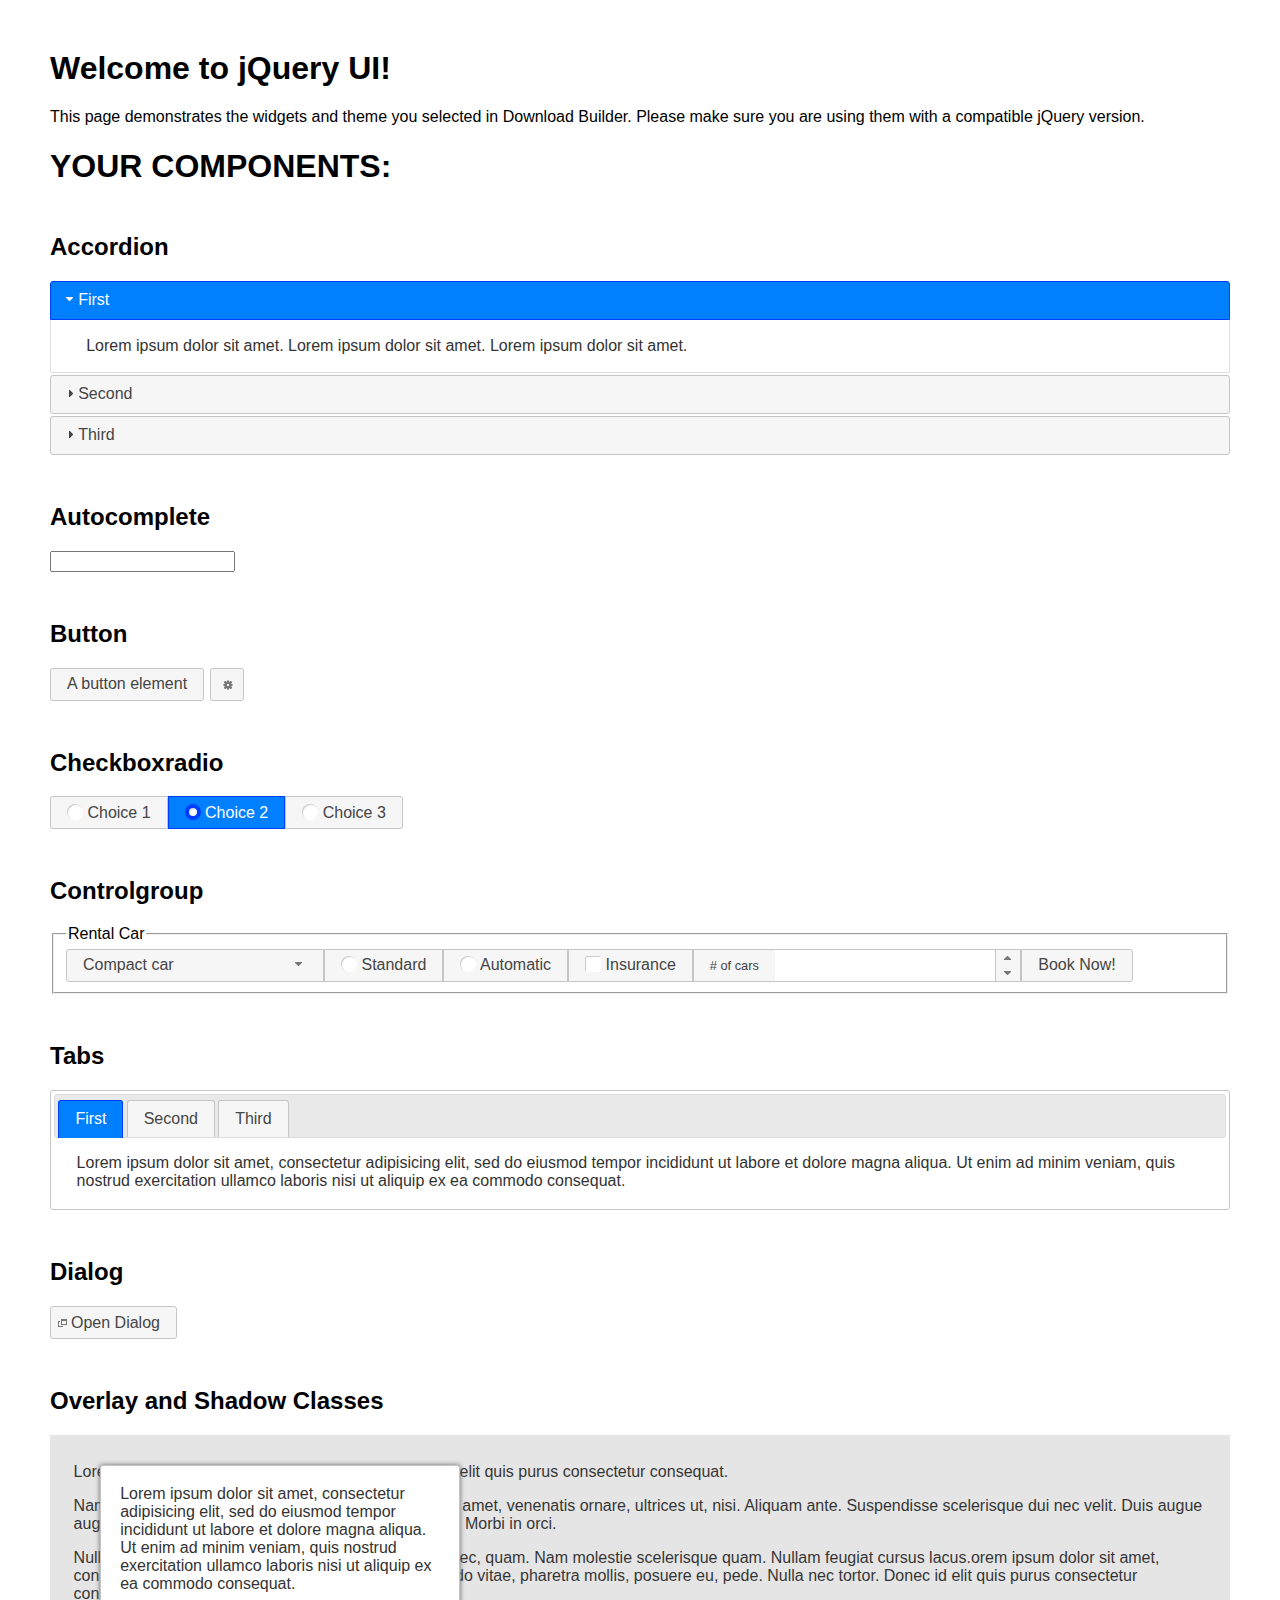
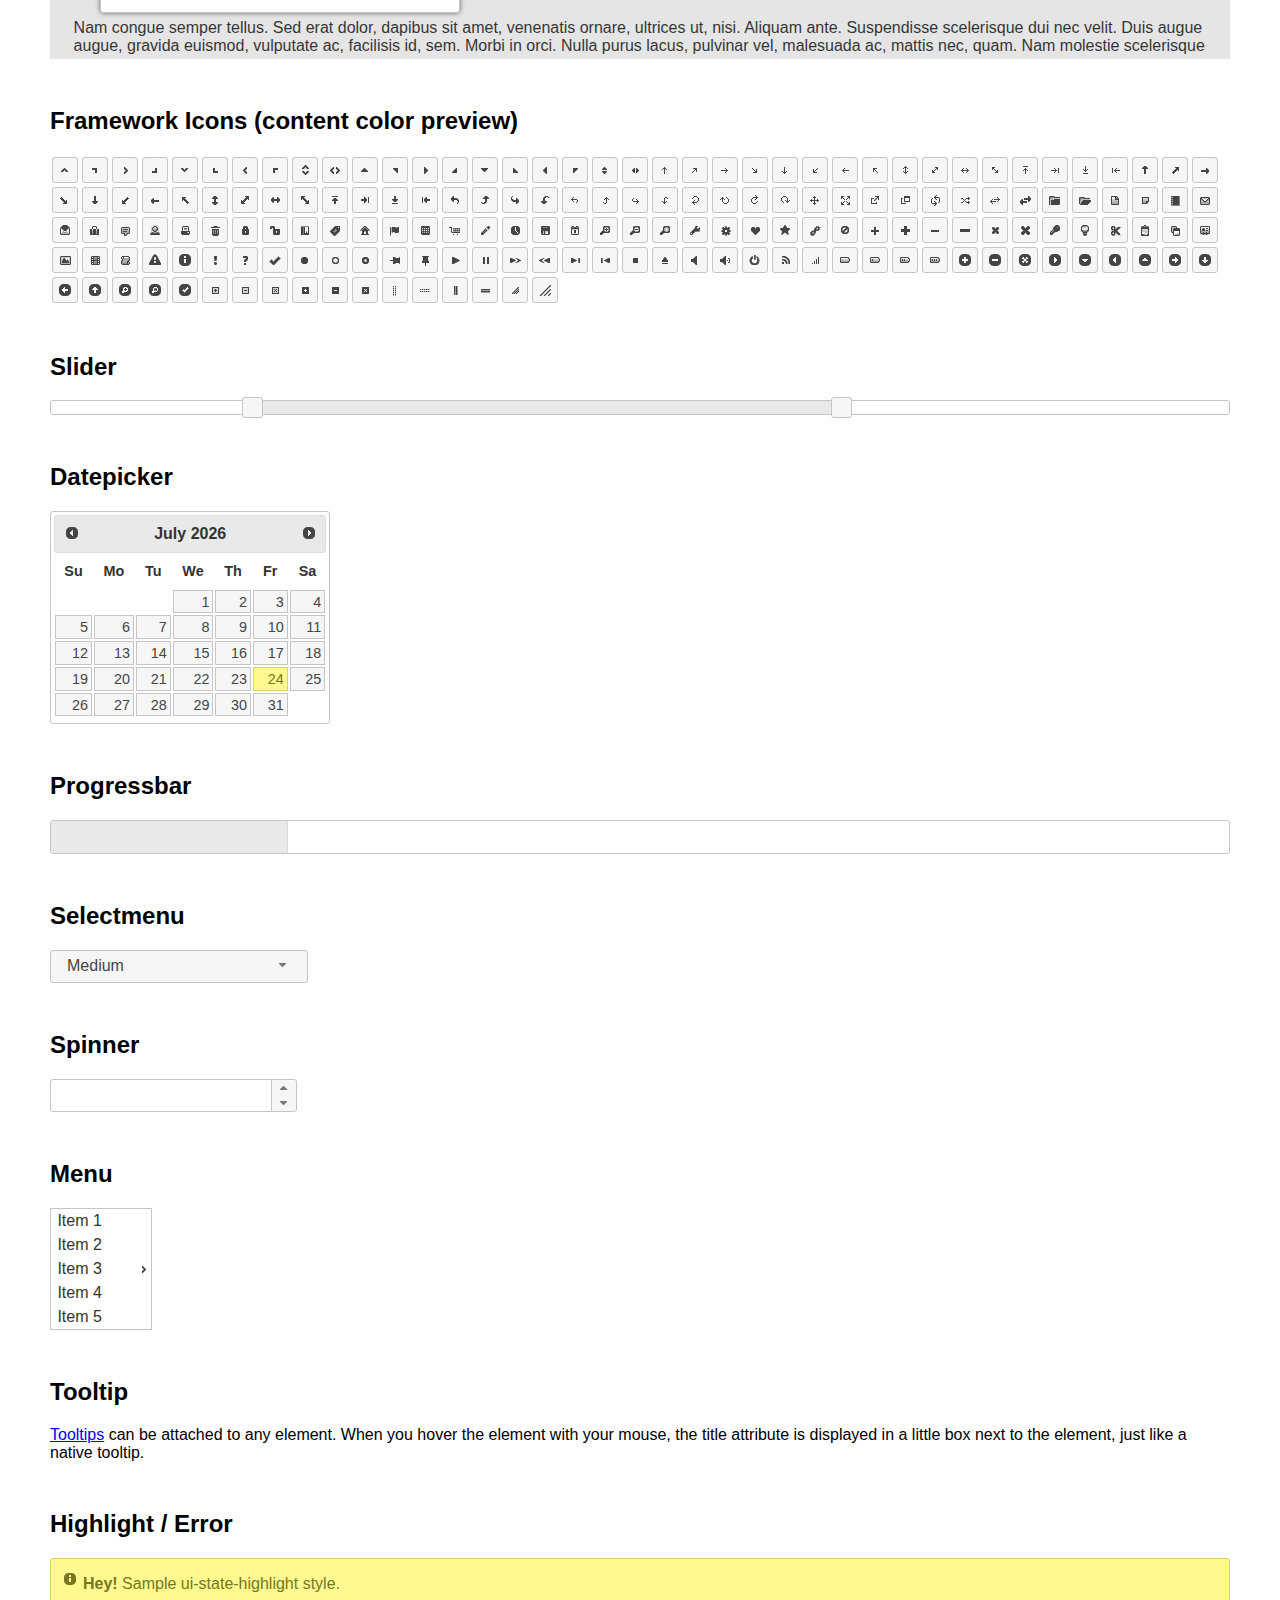
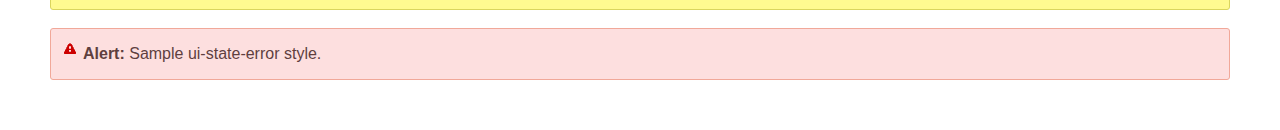
<file: static/jquery-ui-1.13.2/index.html>
<!doctype html>
<html lang="us">
<head>
	<meta charset="utf-8">
	<title>jQuery UI Example Page</title>
	<link href="jquery-ui.css" rel="stylesheet">
	<style>
	body{
		font-family: "Trebuchet MS", sans-serif;
		margin: 50px;
	}
	.demoHeaders {
		margin-top: 2em;
	}
	#dialog-link {
		padding: .4em 1em .4em 20px;
		text-decoration: none;
		position: relative;
	}
	#dialog-link span.ui-icon {
		margin: 0 5px 0 0;
		position: absolute;
		left: .2em;
		top: 50%;
		margin-top: -8px;
	}
	#icons {
		margin: 0;
		padding: 0;
	}
	#icons li {
		margin: 2px;
		position: relative;
		padding: 4px 0;
		cursor: pointer;
		float: left;
		list-style: none;
	}
	#icons span.ui-icon {
		float: left;
		margin: 0 4px;
	}
	.fakewindowcontain .ui-widget-overlay {
		position: absolute;
	}
	select {
		width: 200px;
	}
	</style>
</head>
<body>

<h1>Welcome to jQuery UI!</h1>

<div class="ui-widget">
	<p>This page demonstrates the widgets and theme you selected in Download Builder. Please make sure you are using them with a compatible jQuery version.</p>
</div>

<h1>YOUR COMPONENTS:</h1>

<!-- Accordion -->
<h2 class="demoHeaders">Accordion</h2>
<div id="accordion">
	<h3>First</h3>
	<div>Lorem ipsum dolor sit amet. Lorem ipsum dolor sit amet. Lorem ipsum dolor sit amet.</div>
	<h3>Second</h3>
	<div>Phasellus mattis tincidunt nibh.</div>
	<h3>Third</h3>
	<div>Nam dui erat, auctor a, dignissim quis.</div>
</div>

<!-- Autocomplete -->
<h2 class="demoHeaders">Autocomplete</h2>
<div>
	<input id="autocomplete" title="type &quot;a&quot;">
</div>

<!-- Button -->
<h2 class="demoHeaders">Button</h2>
<button id="button">A button element</button>
<button id="button-icon">An icon-only button</button>

<!-- Checkboxradio -->
<h2 class="demoHeaders">Checkboxradio</h2>
<form style="margin-top: 1em;">
	<div id="radioset">
		<input type="radio" id="radio1" name="radio"><label for="radio1">Choice 1</label>
		<input type="radio" id="radio2" name="radio" checked="checked"><label for="radio2">Choice 2</label>
		<input type="radio" id="radio3" name="radio"><label for="radio3">Choice 3</label>
	</div>
</form>

<!-- Controlgroup -->
<h2 class="demoHeaders">Controlgroup</h2>
<fieldset>
	<legend>Rental Car</legend>
	<div id="controlgroup">
		<select id="car-type">
			<option>Compact car</option>
			<option>Midsize car</option>
			<option>Full size car</option>
			<option>SUV</option>
			<option>Luxury</option>
			<option>Truck</option>
			<option>Van</option>
		</select>
		<label for="transmission-standard">Standard</label>
		<input type="radio" name="transmission" id="transmission-standard">
		<label for="transmission-automatic">Automatic</label>
		<input type="radio" name="transmission" id="transmission-automatic">
		<label for="insurance">Insurance</label>
		<input type="checkbox" name="insurance" id="insurance">
		<label for="horizontal-spinner" class="ui-controlgroup-label"># of cars</label>
		<input id="horizontal-spinner" class="ui-spinner-input">
		<button>Book Now!</button>
	</div>
</fieldset>

<!-- Tabs -->
<h2 class="demoHeaders">Tabs</h2>
<div id="tabs">
	<ul>
		<li><a href="#tabs-1">First</a></li>
		<li><a href="#tabs-2">Second</a></li>
		<li><a href="#tabs-3">Third</a></li>
	</ul>
	<div id="tabs-1">Lorem ipsum dolor sit amet, consectetur adipisicing elit, sed do eiusmod tempor incididunt ut labore et dolore magna aliqua. Ut enim ad minim veniam, quis nostrud exercitation ullamco laboris nisi ut aliquip ex ea commodo consequat.</div>
	<div id="tabs-2">Phasellus mattis tincidunt nibh. Cras orci urna, blandit id, pretium vel, aliquet ornare, felis. Maecenas scelerisque sem non nisl. Fusce sed lorem in enim dictum bibendum.</div>
	<div id="tabs-3">Nam dui erat, auctor a, dignissim quis, sollicitudin eu, felis. Pellentesque nisi urna, interdum eget, sagittis et, consequat vestibulum, lacus. Mauris porttitor ullamcorper augue.</div>
</div>

<h2 class="demoHeaders">Dialog</h2>
<p>
	<button id="dialog-link" class="ui-button ui-corner-all ui-widget">
		<span class="ui-icon ui-icon-newwin"></span>Open Dialog
	</button>
</p>

<h2 class="demoHeaders">Overlay and Shadow Classes</h2>
<div style="position: relative; width: 96%; height: 200px; padding:1% 2%; overflow:hidden;" class="fakewindowcontain">
	<p>Lorem ipsum dolor sit amet,  Nulla nec tortor. Donec id elit quis purus consectetur consequat. </p><p>Nam congue semper tellus. Sed erat dolor, dapibus sit amet, venenatis ornare, ultrices ut, nisi. Aliquam ante. Suspendisse scelerisque dui nec velit. Duis augue augue, gravida euismod, vulputate ac, facilisis id, sem. Morbi in orci. </p><p>Nulla purus lacus, pulvinar vel, malesuada ac, mattis nec, quam. Nam molestie scelerisque quam. Nullam feugiat cursus lacus.orem ipsum dolor sit amet, consectetur adipiscing elit. Donec libero risus, commodo vitae, pharetra mollis, posuere eu, pede. Nulla nec tortor. Donec id elit quis purus consectetur consequat. </p><p>Nam congue semper tellus. Sed erat dolor, dapibus sit amet, venenatis ornare, ultrices ut, nisi. Aliquam ante. Suspendisse scelerisque dui nec velit. Duis augue augue, gravida euismod, vulputate ac, facilisis id, sem. Morbi in orci. Nulla purus lacus, pulvinar vel, malesuada ac, mattis nec, quam. Nam molestie scelerisque quam. </p><p>Nullam feugiat cursus lacus.orem ipsum dolor sit amet, consectetur adipiscing elit. Donec libero risus, commodo vitae, pharetra mollis, posuere eu, pede. Nulla nec tortor. Donec id elit quis purus consectetur consequat. Nam congue semper tellus. Sed erat dolor, dapibus sit amet, venenatis ornare, ultrices ut, nisi. Aliquam ante. </p><p>Suspendisse scelerisque dui nec velit. Duis augue augue, gravida euismod, vulputate ac, facilisis id, sem. Morbi in orci. Nulla purus lacus, pulvinar vel, malesuada ac, mattis nec, quam. Nam molestie scelerisque quam. Nullam feugiat cursus lacus.orem ipsum dolor sit amet, consectetur adipiscing elit. Donec libero risus, commodo vitae, pharetra mollis, posuere eu, pede. Nulla nec tortor. Donec id elit quis purus consectetur consequat. Nam congue semper tellus. Sed erat dolor, dapibus sit amet, venenatis ornare, ultrices ut, nisi. </p>

	<!-- ui-dialog -->
	<div class="ui-widget-overlay ui-front"></div>
	<div style="position: absolute; width: 320px; left: 50px; top: 30px; padding: 1.2em" class="ui-widget ui-front ui-widget-content ui-corner-all ui-widget-shadow">
		Lorem ipsum dolor sit amet, consectetur adipisicing elit, sed do eiusmod tempor incididunt ut labore et dolore magna aliqua. Ut enim ad minim veniam, quis nostrud exercitation ullamco laboris nisi ut aliquip ex ea commodo consequat.
	</div>

</div>

<!-- ui-dialog -->
<div id="dialog" title="Dialog Title">
	<p>Lorem ipsum dolor sit amet, consectetur adipisicing elit, sed do eiusmod tempor incididunt ut labore et dolore magna aliqua. Ut enim ad minim veniam, quis nostrud exercitation ullamco laboris nisi ut aliquip ex ea commodo consequat.</p>
</div>


<h2 class="demoHeaders">Framework Icons (content color preview)</h2>
<ul id="icons" class="ui-widget ui-helper-clearfix">
	<li class="ui-state-default ui-corner-all" title=".ui-icon-caret-1-n"><span class="ui-icon ui-icon-caret-1-n"></span></li>
	<li class="ui-state-default ui-corner-all" title=".ui-icon-caret-1-ne"><span class="ui-icon ui-icon-caret-1-ne"></span></li>
	<li class="ui-state-default ui-corner-all" title=".ui-icon-caret-1-e"><span class="ui-icon ui-icon-caret-1-e"></span></li>
	<li class="ui-state-default ui-corner-all" title=".ui-icon-caret-1-se"><span class="ui-icon ui-icon-caret-1-se"></span></li>
	<li class="ui-state-default ui-corner-all" title=".ui-icon-caret-1-s"><span class="ui-icon ui-icon-caret-1-s"></span></li>
	<li class="ui-state-default ui-corner-all" title=".ui-icon-caret-1-sw"><span class="ui-icon ui-icon-caret-1-sw"></span></li>
	<li class="ui-state-default ui-corner-all" title=".ui-icon-caret-1-w"><span class="ui-icon ui-icon-caret-1-w"></span></li>
	<li class="ui-state-default ui-corner-all" title=".ui-icon-caret-1-nw"><span class="ui-icon ui-icon-caret-1-nw"></span></li>
	<li class="ui-state-default ui-corner-all" title=".ui-icon-caret-2-n-s"><span class="ui-icon ui-icon-caret-2-n-s"></span></li>
	<li class="ui-state-default ui-corner-all" title=".ui-icon-caret-2-e-w"><span class="ui-icon ui-icon-caret-2-e-w"></span></li>
	<li class="ui-state-default ui-corner-all" title=".ui-icon-triangle-1-n"><span class="ui-icon ui-icon-triangle-1-n"></span></li>
	<li class="ui-state-default ui-corner-all" title=".ui-icon-triangle-1-ne"><span class="ui-icon ui-icon-triangle-1-ne"></span></li>
	<li class="ui-state-default ui-corner-all" title=".ui-icon-triangle-1-e"><span class="ui-icon ui-icon-triangle-1-e"></span></li>
	<li class="ui-state-default ui-corner-all" title=".ui-icon-triangle-1-se"><span class="ui-icon ui-icon-triangle-1-se"></span></li>
	<li class="ui-state-default ui-corner-all" title=".ui-icon-triangle-1-s"><span class="ui-icon ui-icon-triangle-1-s"></span></li>
	<li class="ui-state-default ui-corner-all" title=".ui-icon-triangle-1-sw"><span class="ui-icon ui-icon-triangle-1-sw"></span></li>
	<li class="ui-state-default ui-corner-all" title=".ui-icon-triangle-1-w"><span class="ui-icon ui-icon-triangle-1-w"></span></li>
	<li class="ui-state-default ui-corner-all" title=".ui-icon-triangle-1-nw"><span class="ui-icon ui-icon-triangle-1-nw"></span></li>
	<li class="ui-state-default ui-corner-all" title=".ui-icon-triangle-2-n-s"><span class="ui-icon ui-icon-triangle-2-n-s"></span></li>
	<li class="ui-state-default ui-corner-all" title=".ui-icon-triangle-2-e-w"><span class="ui-icon ui-icon-triangle-2-e-w"></span></li>
	<li class="ui-state-default ui-corner-all" title=".ui-icon-arrow-1-n"><span class="ui-icon ui-icon-arrow-1-n"></span></li>
	<li class="ui-state-default ui-corner-all" title=".ui-icon-arrow-1-ne"><span class="ui-icon ui-icon-arrow-1-ne"></span></li>
	<li class="ui-state-default ui-corner-all" title=".ui-icon-arrow-1-e"><span class="ui-icon ui-icon-arrow-1-e"></span></li>
	<li class="ui-state-default ui-corner-all" title=".ui-icon-arrow-1-se"><span class="ui-icon ui-icon-arrow-1-se"></span></li>
	<li class="ui-state-default ui-corner-all" title=".ui-icon-arrow-1-s"><span class="ui-icon ui-icon-arrow-1-s"></span></li>
	<li class="ui-state-default ui-corner-all" title=".ui-icon-arrow-1-sw"><span class="ui-icon ui-icon-arrow-1-sw"></span></li>
	<li class="ui-state-default ui-corner-all" title=".ui-icon-arrow-1-w"><span class="ui-icon ui-icon-arrow-1-w"></span></li>
	<li class="ui-state-default ui-corner-all" title=".ui-icon-arrow-1-nw"><span class="ui-icon ui-icon-arrow-1-nw"></span></li>
	<li class="ui-state-default ui-corner-all" title=".ui-icon-arrow-2-n-s"><span class="ui-icon ui-icon-arrow-2-n-s"></span></li>
	<li class="ui-state-default ui-corner-all" title=".ui-icon-arrow-2-ne-sw"><span class="ui-icon ui-icon-arrow-2-ne-sw"></span></li>
	<li class="ui-state-default ui-corner-all" title=".ui-icon-arrow-2-e-w"><span class="ui-icon ui-icon-arrow-2-e-w"></span></li>
	<li class="ui-state-default ui-corner-all" title=".ui-icon-arrow-2-se-nw"><span class="ui-icon ui-icon-arrow-2-se-nw"></span></li>
	<li class="ui-state-default ui-corner-all" title=".ui-icon-arrowstop-1-n"><span class="ui-icon ui-icon-arrowstop-1-n"></span></li>
	<li class="ui-state-default ui-corner-all" title=".ui-icon-arrowstop-1-e"><span class="ui-icon ui-icon-arrowstop-1-e"></span></li>
	<li class="ui-state-default ui-corner-all" title=".ui-icon-arrowstop-1-s"><span class="ui-icon ui-icon-arrowstop-1-s"></span></li>
	<li class="ui-state-default ui-corner-all" title=".ui-icon-arrowstop-1-w"><span class="ui-icon ui-icon-arrowstop-1-w"></span></li>
	<li class="ui-state-default ui-corner-all" title=".ui-icon-arrowthick-1-n"><span class="ui-icon ui-icon-arrowthick-1-n"></span></li>
	<li class="ui-state-default ui-corner-all" title=".ui-icon-arrowthick-1-ne"><span class="ui-icon ui-icon-arrowthick-1-ne"></span></li>
	<li class="ui-state-default ui-corner-all" title=".ui-icon-arrowthick-1-e"><span class="ui-icon ui-icon-arrowthick-1-e"></span></li>
	<li class="ui-state-default ui-corner-all" title=".ui-icon-arrowthick-1-se"><span class="ui-icon ui-icon-arrowthick-1-se"></span></li>
	<li class="ui-state-default ui-corner-all" title=".ui-icon-arrowthick-1-s"><span class="ui-icon ui-icon-arrowthick-1-s"></span></li>
	<li class="ui-state-default ui-corner-all" title=".ui-icon-arrowthick-1-sw"><span class="ui-icon ui-icon-arrowthick-1-sw"></span></li>
	<li class="ui-state-default ui-corner-all" title=".ui-icon-arrowthick-1-w"><span class="ui-icon ui-icon-arrowthick-1-w"></span></li>
	<li class="ui-state-default ui-corner-all" title=".ui-icon-arrowthick-1-nw"><span class="ui-icon ui-icon-arrowthick-1-nw"></span></li>
	<li class="ui-state-default ui-corner-all" title=".ui-icon-arrowthick-2-n-s"><span class="ui-icon ui-icon-arrowthick-2-n-s"></span></li>
	<li class="ui-state-default ui-corner-all" title=".ui-icon-arrowthick-2-ne-sw"><span class="ui-icon ui-icon-arrowthick-2-ne-sw"></span></li>
	<li class="ui-state-default ui-corner-all" title=".ui-icon-arrowthick-2-e-w"><span class="ui-icon ui-icon-arrowthick-2-e-w"></span></li>
	<li class="ui-state-default ui-corner-all" title=".ui-icon-arrowthick-2-se-nw"><span class="ui-icon ui-icon-arrowthick-2-se-nw"></span></li>
	<li class="ui-state-default ui-corner-all" title=".ui-icon-arrowthickstop-1-n"><span class="ui-icon ui-icon-arrowthickstop-1-n"></span></li>
	<li class="ui-state-default ui-corner-all" title=".ui-icon-arrowthickstop-1-e"><span class="ui-icon ui-icon-arrowthickstop-1-e"></span></li>
	<li class="ui-state-default ui-corner-all" title=".ui-icon-arrowthickstop-1-s"><span class="ui-icon ui-icon-arrowthickstop-1-s"></span></li>
	<li class="ui-state-default ui-corner-all" title=".ui-icon-arrowthickstop-1-w"><span class="ui-icon ui-icon-arrowthickstop-1-w"></span></li>
	<li class="ui-state-default ui-corner-all" title=".ui-icon-arrowreturnthick-1-w"><span class="ui-icon ui-icon-arrowreturnthick-1-w"></span></li>
	<li class="ui-state-default ui-corner-all" title=".ui-icon-arrowreturnthick-1-n"><span class="ui-icon ui-icon-arrowreturnthick-1-n"></span></li>
	<li class="ui-state-default ui-corner-all" title=".ui-icon-arrowreturnthick-1-e"><span class="ui-icon ui-icon-arrowreturnthick-1-e"></span></li>
	<li class="ui-state-default ui-corner-all" title=".ui-icon-arrowreturnthick-1-s"><span class="ui-icon ui-icon-arrowreturnthick-1-s"></span></li>
	<li class="ui-state-default ui-corner-all" title=".ui-icon-arrowreturn-1-w"><span class="ui-icon ui-icon-arrowreturn-1-w"></span></li>
	<li class="ui-state-default ui-corner-all" title=".ui-icon-arrowreturn-1-n"><span class="ui-icon ui-icon-arrowreturn-1-n"></span></li>
	<li class="ui-state-default ui-corner-all" title=".ui-icon-arrowreturn-1-e"><span class="ui-icon ui-icon-arrowreturn-1-e"></span></li>
	<li class="ui-state-default ui-corner-all" title=".ui-icon-arrowreturn-1-s"><span class="ui-icon ui-icon-arrowreturn-1-s"></span></li>
	<li class="ui-state-default ui-corner-all" title=".ui-icon-arrowrefresh-1-w"><span class="ui-icon ui-icon-arrowrefresh-1-w"></span></li>
	<li class="ui-state-default ui-corner-all" title=".ui-icon-arrowrefresh-1-n"><span class="ui-icon ui-icon-arrowrefresh-1-n"></span></li>
	<li class="ui-state-default ui-corner-all" title=".ui-icon-arrowrefresh-1-e"><span class="ui-icon ui-icon-arrowrefresh-1-e"></span></li>
	<li class="ui-state-default ui-corner-all" title=".ui-icon-arrowrefresh-1-s"><span class="ui-icon ui-icon-arrowrefresh-1-s"></span></li>
	<li class="ui-state-default ui-corner-all" title=".ui-icon-arrow-4"><span class="ui-icon ui-icon-arrow-4"></span></li>
	<li class="ui-state-default ui-corner-all" title=".ui-icon-arrow-4-diag"><span class="ui-icon ui-icon-arrow-4-diag"></span></li>
	<li class="ui-state-default ui-corner-all" title=".ui-icon-extlink"><span class="ui-icon ui-icon-extlink"></span></li>
	<li class="ui-state-default ui-corner-all" title=".ui-icon-newwin"><span class="ui-icon ui-icon-newwin"></span></li>
	<li class="ui-state-default ui-corner-all" title=".ui-icon-refresh"><span class="ui-icon ui-icon-refresh"></span></li>
	<li class="ui-state-default ui-corner-all" title=".ui-icon-shuffle"><span class="ui-icon ui-icon-shuffle"></span></li>
	<li class="ui-state-default ui-corner-all" title=".ui-icon-transfer-e-w"><span class="ui-icon ui-icon-transfer-e-w"></span></li>
	<li class="ui-state-default ui-corner-all" title=".ui-icon-transferthick-e-w"><span class="ui-icon ui-icon-transferthick-e-w"></span></li>
	<li class="ui-state-default ui-corner-all" title=".ui-icon-folder-collapsed"><span class="ui-icon ui-icon-folder-collapsed"></span></li>
	<li class="ui-state-default ui-corner-all" title=".ui-icon-folder-open"><span class="ui-icon ui-icon-folder-open"></span></li>
	<li class="ui-state-default ui-corner-all" title=".ui-icon-document"><span class="ui-icon ui-icon-document"></span></li>
	<li class="ui-state-default ui-corner-all" title=".ui-icon-document-b"><span class="ui-icon ui-icon-document-b"></span></li>
	<li class="ui-state-default ui-corner-all" title=".ui-icon-note"><span class="ui-icon ui-icon-note"></span></li>
	<li class="ui-state-default ui-corner-all" title=".ui-icon-mail-closed"><span class="ui-icon ui-icon-mail-closed"></span></li>
	<li class="ui-state-default ui-corner-all" title=".ui-icon-mail-open"><span class="ui-icon ui-icon-mail-open"></span></li>
	<li class="ui-state-default ui-corner-all" title=".ui-icon-suitcase"><span class="ui-icon ui-icon-suitcase"></span></li>
	<li class="ui-state-default ui-corner-all" title=".ui-icon-comment"><span class="ui-icon ui-icon-comment"></span></li>
	<li class="ui-state-default ui-corner-all" title=".ui-icon-person"><span class="ui-icon ui-icon-person"></span></li>
	<li class="ui-state-default ui-corner-all" title=".ui-icon-print"><span class="ui-icon ui-icon-print"></span></li>
	<li class="ui-state-default ui-corner-all" title=".ui-icon-trash"><span class="ui-icon ui-icon-trash"></span></li>
	<li class="ui-state-default ui-corner-all" title=".ui-icon-locked"><span class="ui-icon ui-icon-locked"></span></li>
	<li class="ui-state-default ui-corner-all" title=".ui-icon-unlocked"><span class="ui-icon ui-icon-unlocked"></span></li>
	<li class="ui-state-default ui-corner-all" title=".ui-icon-bookmark"><span class="ui-icon ui-icon-bookmark"></span></li>
	<li class="ui-state-default ui-corner-all" title=".ui-icon-tag"><span class="ui-icon ui-icon-tag"></span></li>
	<li class="ui-state-default ui-corner-all" title=".ui-icon-home"><span class="ui-icon ui-icon-home"></span></li>
	<li class="ui-state-default ui-corner-all" title=".ui-icon-flag"><span class="ui-icon ui-icon-flag"></span></li>
	<li class="ui-state-default ui-corner-all" title=".ui-icon-calculator"><span class="ui-icon ui-icon-calculator"></span></li>
	<li class="ui-state-default ui-corner-all" title=".ui-icon-cart"><span class="ui-icon ui-icon-cart"></span></li>
	<li class="ui-state-default ui-corner-all" title=".ui-icon-pencil"><span class="ui-icon ui-icon-pencil"></span></li>
	<li class="ui-state-default ui-corner-all" title=".ui-icon-clock"><span class="ui-icon ui-icon-clock"></span></li>
	<li class="ui-state-default ui-corner-all" title=".ui-icon-disk"><span class="ui-icon ui-icon-disk"></span></li>
	<li class="ui-state-default ui-corner-all" title=".ui-icon-calendar"><span class="ui-icon ui-icon-calendar"></span></li>
	<li class="ui-state-default ui-corner-all" title=".ui-icon-zoomin"><span class="ui-icon ui-icon-zoomin"></span></li>
	<li class="ui-state-default ui-corner-all" title=".ui-icon-zoomout"><span class="ui-icon ui-icon-zoomout"></span></li>
	<li class="ui-state-default ui-corner-all" title=".ui-icon-search"><span class="ui-icon ui-icon-search"></span></li>
	<li class="ui-state-default ui-corner-all" title=".ui-icon-wrench"><span class="ui-icon ui-icon-wrench"></span></li>
	<li class="ui-state-default ui-corner-all" title=".ui-icon-gear"><span class="ui-icon ui-icon-gear"></span></li>
	<li class="ui-state-default ui-corner-all" title=".ui-icon-heart"><span class="ui-icon ui-icon-heart"></span></li>
	<li class="ui-state-default ui-corner-all" title=".ui-icon-star"><span class="ui-icon ui-icon-star"></span></li>
	<li class="ui-state-default ui-corner-all" title=".ui-icon-link"><span class="ui-icon ui-icon-link"></span></li>
	<li class="ui-state-default ui-corner-all" title=".ui-icon-cancel"><span class="ui-icon ui-icon-cancel"></span></li>
	<li class="ui-state-default ui-corner-all" title=".ui-icon-plus"><span class="ui-icon ui-icon-plus"></span></li>
	<li class="ui-state-default ui-corner-all" title=".ui-icon-plusthick"><span class="ui-icon ui-icon-plusthick"></span></li>
	<li class="ui-state-default ui-corner-all" title=".ui-icon-minus"><span class="ui-icon ui-icon-minus"></span></li>
	<li class="ui-state-default ui-corner-all" title=".ui-icon-minusthick"><span class="ui-icon ui-icon-minusthick"></span></li>
	<li class="ui-state-default ui-corner-all" title=".ui-icon-close"><span class="ui-icon ui-icon-close"></span></li>
	<li class="ui-state-default ui-corner-all" title=".ui-icon-closethick"><span class="ui-icon ui-icon-closethick"></span></li>
	<li class="ui-state-default ui-corner-all" title=".ui-icon-key"><span class="ui-icon ui-icon-key"></span></li>
	<li class="ui-state-default ui-corner-all" title=".ui-icon-lightbulb"><span class="ui-icon ui-icon-lightbulb"></span></li>
	<li class="ui-state-default ui-corner-all" title=".ui-icon-scissors"><span class="ui-icon ui-icon-scissors"></span></li>
	<li class="ui-state-default ui-corner-all" title=".ui-icon-clipboard"><span class="ui-icon ui-icon-clipboard"></span></li>
	<li class="ui-state-default ui-corner-all" title=".ui-icon-copy"><span class="ui-icon ui-icon-copy"></span></li>
	<li class="ui-state-default ui-corner-all" title=".ui-icon-contact"><span class="ui-icon ui-icon-contact"></span></li>
	<li class="ui-state-default ui-corner-all" title=".ui-icon-image"><span class="ui-icon ui-icon-image"></span></li>
	<li class="ui-state-default ui-corner-all" title=".ui-icon-video"><span class="ui-icon ui-icon-video"></span></li>
	<li class="ui-state-default ui-corner-all" title=".ui-icon-script"><span class="ui-icon ui-icon-script"></span></li>
	<li class="ui-state-default ui-corner-all" title=".ui-icon-alert"><span class="ui-icon ui-icon-alert"></span></li>
	<li class="ui-state-default ui-corner-all" title=".ui-icon-info"><span class="ui-icon ui-icon-info"></span></li>
	<li class="ui-state-default ui-corner-all" title=".ui-icon-notice"><span class="ui-icon ui-icon-notice"></span></li>
	<li class="ui-state-default ui-corner-all" title=".ui-icon-help"><span class="ui-icon ui-icon-help"></span></li>
	<li class="ui-state-default ui-corner-all" title=".ui-icon-check"><span class="ui-icon ui-icon-check"></span></li>
	<li class="ui-state-default ui-corner-all" title=".ui-icon-bullet"><span class="ui-icon ui-icon-bullet"></span></li>
	<li class="ui-state-default ui-corner-all" title=".ui-icon-radio-off"><span class="ui-icon ui-icon-radio-off"></span></li>
	<li class="ui-state-default ui-corner-all" title=".ui-icon-radio-on"><span class="ui-icon ui-icon-radio-on"></span></li>
	<li class="ui-state-default ui-corner-all" title=".ui-icon-pin-w"><span class="ui-icon ui-icon-pin-w"></span></li>
	<li class="ui-state-default ui-corner-all" title=".ui-icon-pin-s"><span class="ui-icon ui-icon-pin-s"></span></li>
	<li class="ui-state-default ui-corner-all" title=".ui-icon-play"><span class="ui-icon ui-icon-play"></span></li>
	<li class="ui-state-default ui-corner-all" title=".ui-icon-pause"><span class="ui-icon ui-icon-pause"></span></li>
	<li class="ui-state-default ui-corner-all" title=".ui-icon-seek-next"><span class="ui-icon ui-icon-seek-next"></span></li>
	<li class="ui-state-default ui-corner-all" title=".ui-icon-seek-prev"><span class="ui-icon ui-icon-seek-prev"></span></li>
	<li class="ui-state-default ui-corner-all" title=".ui-icon-seek-end"><span class="ui-icon ui-icon-seek-end"></span></li>
	<li class="ui-state-default ui-corner-all" title=".ui-icon-seek-first"><span class="ui-icon ui-icon-seek-first"></span></li>
	<li class="ui-state-default ui-corner-all" title=".ui-icon-stop"><span class="ui-icon ui-icon-stop"></span></li>
	<li class="ui-state-default ui-corner-all" title=".ui-icon-eject"><span class="ui-icon ui-icon-eject"></span></li>
	<li class="ui-state-default ui-corner-all" title=".ui-icon-volume-off"><span class="ui-icon ui-icon-volume-off"></span></li>
	<li class="ui-state-default ui-corner-all" title=".ui-icon-volume-on"><span class="ui-icon ui-icon-volume-on"></span></li>
	<li class="ui-state-default ui-corner-all" title=".ui-icon-power"><span class="ui-icon ui-icon-power"></span></li>
	<li class="ui-state-default ui-corner-all" title=".ui-icon-signal-diag"><span class="ui-icon ui-icon-signal-diag"></span></li>
	<li class="ui-state-default ui-corner-all" title=".ui-icon-signal"><span class="ui-icon ui-icon-signal"></span></li>
	<li class="ui-state-default ui-corner-all" title=".ui-icon-battery-0"><span class="ui-icon ui-icon-battery-0"></span></li>
	<li class="ui-state-default ui-corner-all" title=".ui-icon-battery-1"><span class="ui-icon ui-icon-battery-1"></span></li>
	<li class="ui-state-default ui-corner-all" title=".ui-icon-battery-2"><span class="ui-icon ui-icon-battery-2"></span></li>
	<li class="ui-state-default ui-corner-all" title=".ui-icon-battery-3"><span class="ui-icon ui-icon-battery-3"></span></li>
	<li class="ui-state-default ui-corner-all" title=".ui-icon-circle-plus"><span class="ui-icon ui-icon-circle-plus"></span></li>
	<li class="ui-state-default ui-corner-all" title=".ui-icon-circle-minus"><span class="ui-icon ui-icon-circle-minus"></span></li>
	<li class="ui-state-default ui-corner-all" title=".ui-icon-circle-close"><span class="ui-icon ui-icon-circle-close"></span></li>
	<li class="ui-state-default ui-corner-all" title=".ui-icon-circle-triangle-e"><span class="ui-icon ui-icon-circle-triangle-e"></span></li>
	<li class="ui-state-default ui-corner-all" title=".ui-icon-circle-triangle-s"><span class="ui-icon ui-icon-circle-triangle-s"></span></li>
	<li class="ui-state-default ui-corner-all" title=".ui-icon-circle-triangle-w"><span class="ui-icon ui-icon-circle-triangle-w"></span></li>
	<li class="ui-state-default ui-corner-all" title=".ui-icon-circle-triangle-n"><span class="ui-icon ui-icon-circle-triangle-n"></span></li>
	<li class="ui-state-default ui-corner-all" title=".ui-icon-circle-arrow-e"><span class="ui-icon ui-icon-circle-arrow-e"></span></li>
	<li class="ui-state-default ui-corner-all" title=".ui-icon-circle-arrow-s"><span class="ui-icon ui-icon-circle-arrow-s"></span></li>
	<li class="ui-state-default ui-corner-all" title=".ui-icon-circle-arrow-w"><span class="ui-icon ui-icon-circle-arrow-w"></span></li>
	<li class="ui-state-default ui-corner-all" title=".ui-icon-circle-arrow-n"><span class="ui-icon ui-icon-circle-arrow-n"></span></li>
	<li class="ui-state-default ui-corner-all" title=".ui-icon-circle-zoomin"><span class="ui-icon ui-icon-circle-zoomin"></span></li>
	<li class="ui-state-default ui-corner-all" title=".ui-icon-circle-zoomout"><span class="ui-icon ui-icon-circle-zoomout"></span></li>
	<li class="ui-state-default ui-corner-all" title=".ui-icon-circle-check"><span class="ui-icon ui-icon-circle-check"></span></li>
	<li class="ui-state-default ui-corner-all" title=".ui-icon-circlesmall-plus"><span class="ui-icon ui-icon-circlesmall-plus"></span></li>
	<li class="ui-state-default ui-corner-all" title=".ui-icon-circlesmall-minus"><span class="ui-icon ui-icon-circlesmall-minus"></span></li>
	<li class="ui-state-default ui-corner-all" title=".ui-icon-circlesmall-close"><span class="ui-icon ui-icon-circlesmall-close"></span></li>
	<li class="ui-state-default ui-corner-all" title=".ui-icon-squaresmall-plus"><span class="ui-icon ui-icon-squaresmall-plus"></span></li>
	<li class="ui-state-default ui-corner-all" title=".ui-icon-squaresmall-minus"><span class="ui-icon ui-icon-squaresmall-minus"></span></li>
	<li class="ui-state-default ui-corner-all" title=".ui-icon-squaresmall-close"><span class="ui-icon ui-icon-squaresmall-close"></span></li>
	<li class="ui-state-default ui-corner-all" title=".ui-icon-grip-dotted-vertical"><span class="ui-icon ui-icon-grip-dotted-vertical"></span></li>
	<li class="ui-state-default ui-corner-all" title=".ui-icon-grip-dotted-horizontal"><span class="ui-icon ui-icon-grip-dotted-horizontal"></span></li>
	<li class="ui-state-default ui-corner-all" title=".ui-icon-grip-solid-vertical"><span class="ui-icon ui-icon-grip-solid-vertical"></span></li>
	<li class="ui-state-default ui-corner-all" title=".ui-icon-grip-solid-horizontal"><span class="ui-icon ui-icon-grip-solid-horizontal"></span></li>
	<li class="ui-state-default ui-corner-all" title=".ui-icon-gripsmall-diagonal-se"><span class="ui-icon ui-icon-gripsmall-diagonal-se"></span></li>
	<li class="ui-state-default ui-corner-all" title=".ui-icon-grip-diagonal-se"><span class="ui-icon ui-icon-grip-diagonal-se"></span></li>
</ul>

<!-- Slider -->
<h2 class="demoHeaders">Slider</h2>
<div id="slider"></div>

<!-- Datepicker -->
<h2 class="demoHeaders">Datepicker</h2>
<div id="datepicker"></div>

<!-- Progressbar -->
<h2 class="demoHeaders">Progressbar</h2>
<div id="progressbar"></div>

<!-- Progressbar -->
<h2 class="demoHeaders">Selectmenu</h2>
<select id="selectmenu">
	<option>Slower</option>
	<option>Slow</option>
	<option selected="selected">Medium</option>
	<option>Fast</option>
	<option>Faster</option>
</select>

<!-- Spinner -->
<h2 class="demoHeaders">Spinner</h2>
<input id="spinner">

<!-- Menu -->
<h2 class="demoHeaders">Menu</h2>
<ul style="width:100px;" id="menu">
	<li><div>Item 1</div></li>
	<li><div>Item 2</div></li>
	<li><div>Item 3</div>
		<ul>
			<li><div>Item 3-1</div></li>
			<li><div>Item 3-2</div></li>
			<li><div>Item 3-3</div></li>
			<li><div>Item 3-4</div></li>
			<li><div>Item 3-5</div></li>
		</ul>
	</li>
	<li><div>Item 4</div></li>
	<li><div>Item 5</div></li>
</ul>

<!-- Tooltip -->
<h2 class="demoHeaders">Tooltip</h2>
<p id="tooltip">
	<a href="#" title="That&apos;s what this widget is">Tooltips</a> can be attached to any element. When you hover
the element with your mouse, the title attribute is displayed in a little box next to the element, just like a native tooltip.
</p>

<!-- Highlight / Error -->
<h2 class="demoHeaders">Highlight / Error</h2>
<div class="ui-widget">
	<div class="ui-state-highlight ui-corner-all" style="margin-top: 20px; padding: 0 .7em;">
		<p><span class="ui-icon ui-icon-info" style="float: left; margin-right: .3em;"></span>
		<strong>Hey!</strong> Sample ui-state-highlight style.</p>
	</div>
</div>
<br>
<div class="ui-widget">
	<div class="ui-state-error ui-corner-all" style="padding: 0 .7em;">
		<p><span class="ui-icon ui-icon-alert" style="float: left; margin-right: .3em;"></span>
		<strong>Alert:</strong> Sample ui-state-error style.</p>
	</div>
</div>

<script src="external/jquery/jquery.js"></script>
<script src="jquery-ui.js"></script>
<script>
$( "#accordion" ).accordion();

var availableTags = [
	"ActionScript",
	"AppleScript",
	"Asp",
	"BASIC",
	"C",
	"C++",
	"Clojure",
	"COBOL",
	"ColdFusion",
	"Erlang",
	"Fortran",
	"Groovy",
	"Haskell",
	"Java",
	"JavaScript",
	"Lisp",
	"Perl",
	"PHP",
	"Python",
	"Ruby",
	"Scala",
	"Scheme"
];
$( "#autocomplete" ).autocomplete({
	source: availableTags
});

$( "#button" ).button();
$( "#button-icon" ).button({
	icon: "ui-icon-gear",
	showLabel: false
});

$( "#radioset" ).buttonset();

$( "#controlgroup" ).controlgroup();

$( "#tabs" ).tabs();

$( "#dialog" ).dialog({
	autoOpen: false,
	width: 400,
	buttons: [
		{
			text: "Ok",
			click: function() {
				$( this ).dialog( "close" );
			}
		},
		{
			text: "Cancel",
			click: function() {
				$( this ).dialog( "close" );
			}
		}
	]
});

// Link to open the dialog
$( "#dialog-link" ).click(function( event ) {
	$( "#dialog" ).dialog( "open" );
	event.preventDefault();
});

$( "#datepicker" ).datepicker({
	inline: true
});

$( "#slider" ).slider({
	range: true,
	values: [ 17, 67 ]
});

$( "#progressbar" ).progressbar({
	value: 20
});

$( "#spinner" ).spinner();

$( "#menu" ).menu();

$( "#tooltip" ).tooltip();

$( "#selectmenu" ).selectmenu();

// Hover states on the static widgets
$( "#dialog-link, #icons li" ).hover(
	function() {
		$( this ).addClass( "ui-state-hover" );
	},
	function() {
		$( this ).removeClass( "ui-state-hover" );
	}
);
</script>
</body>
</html>
</file>
